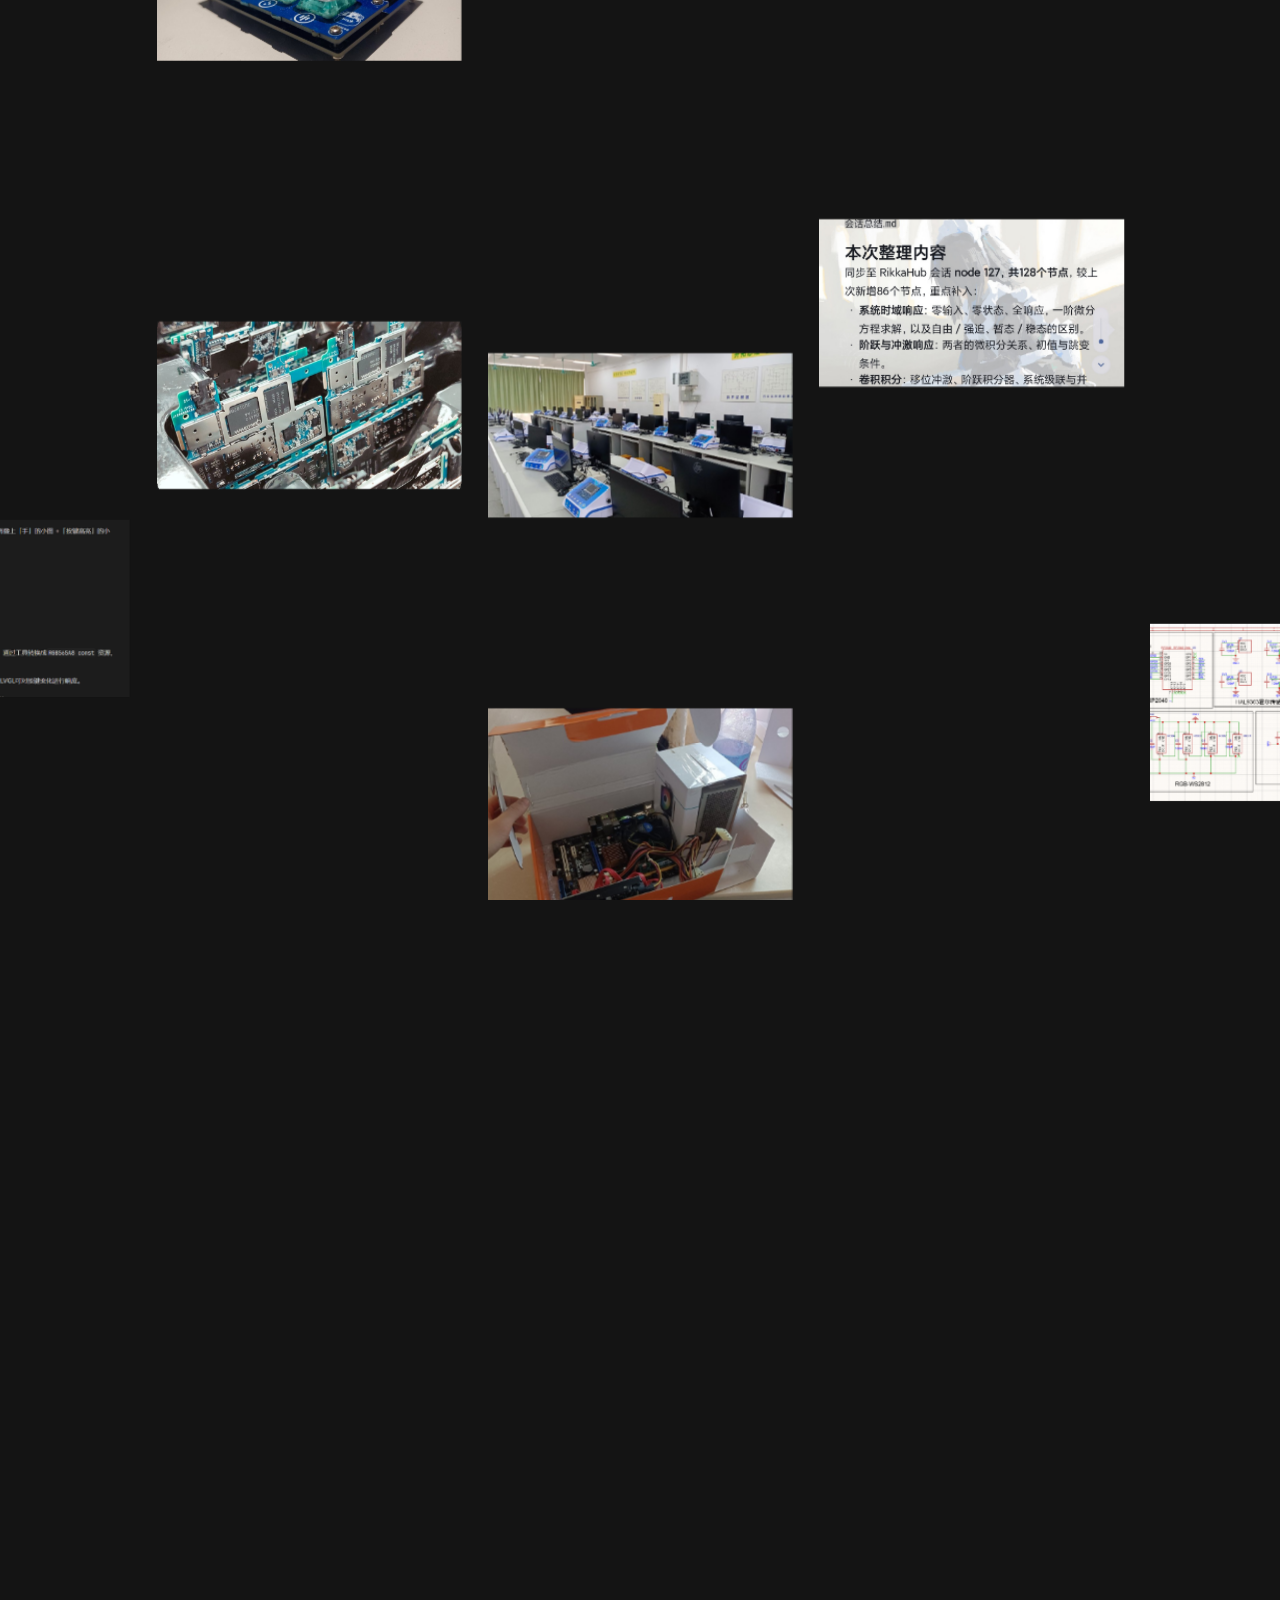
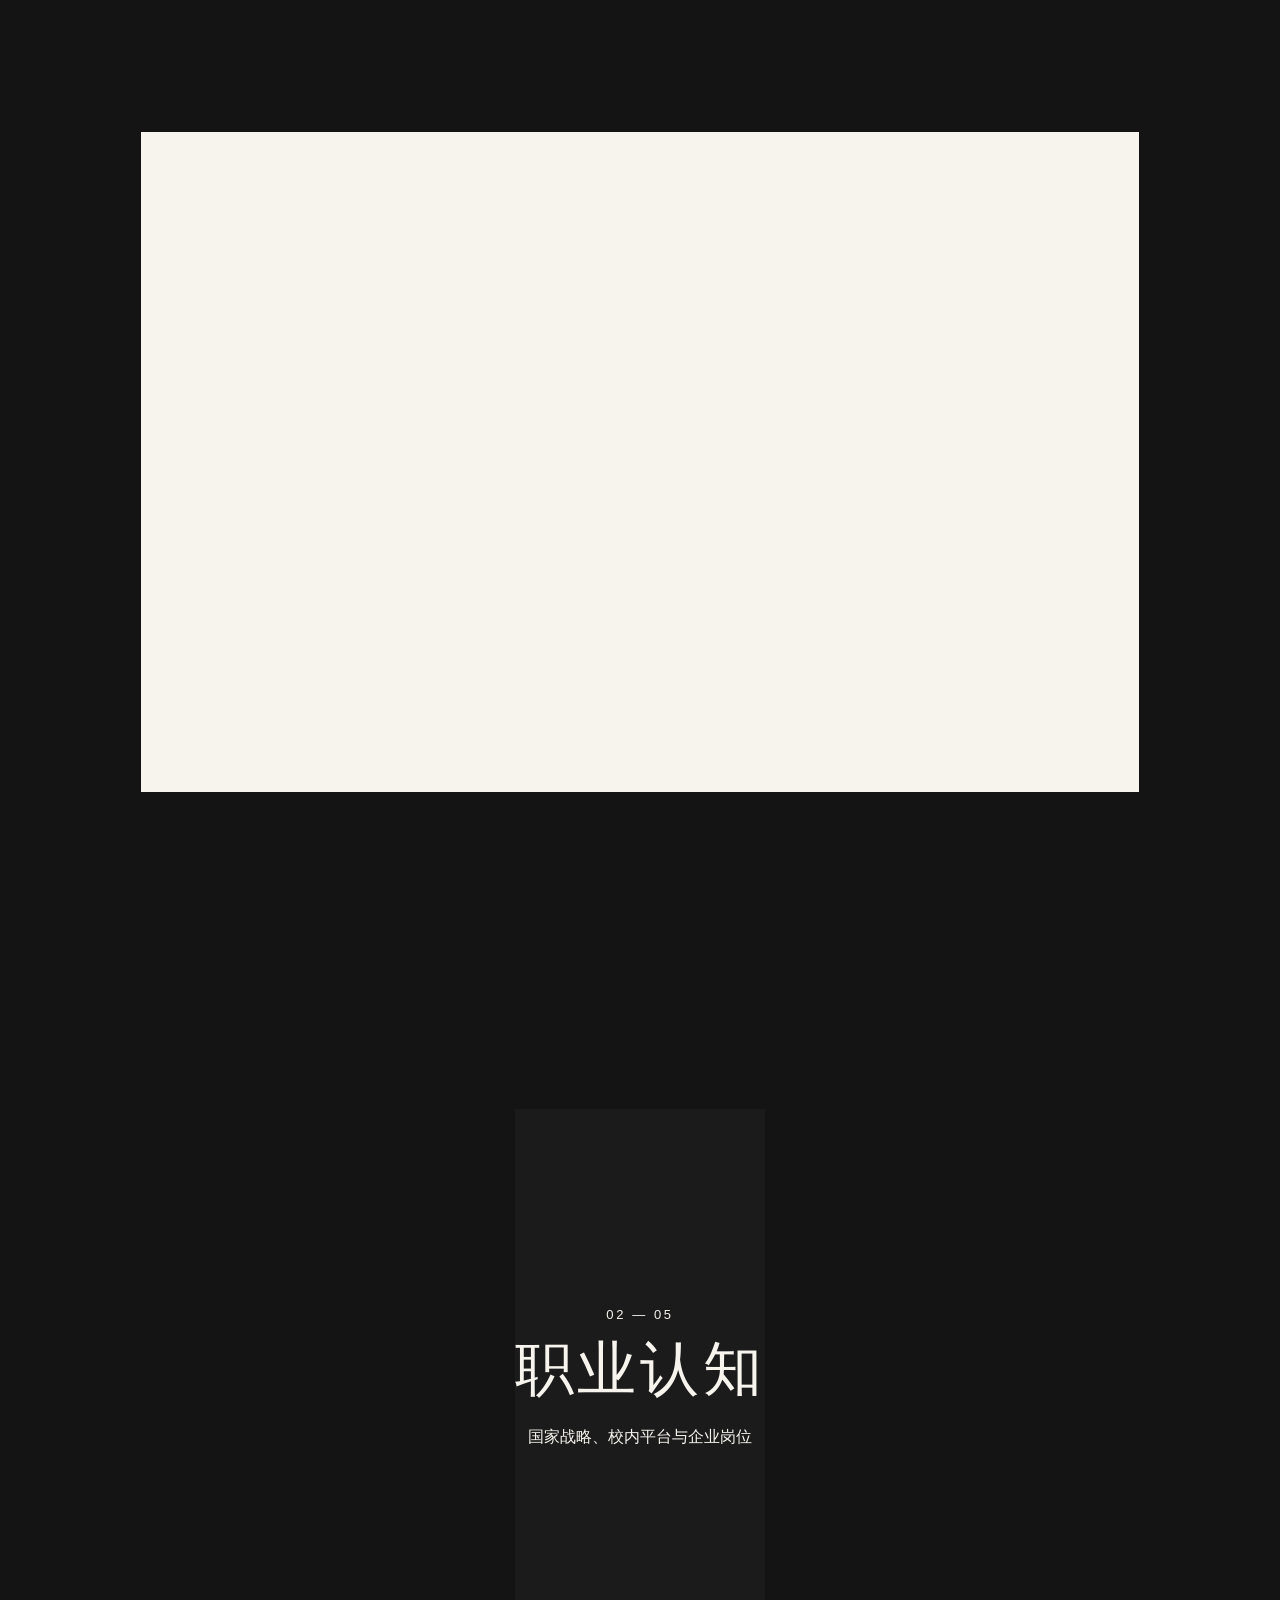
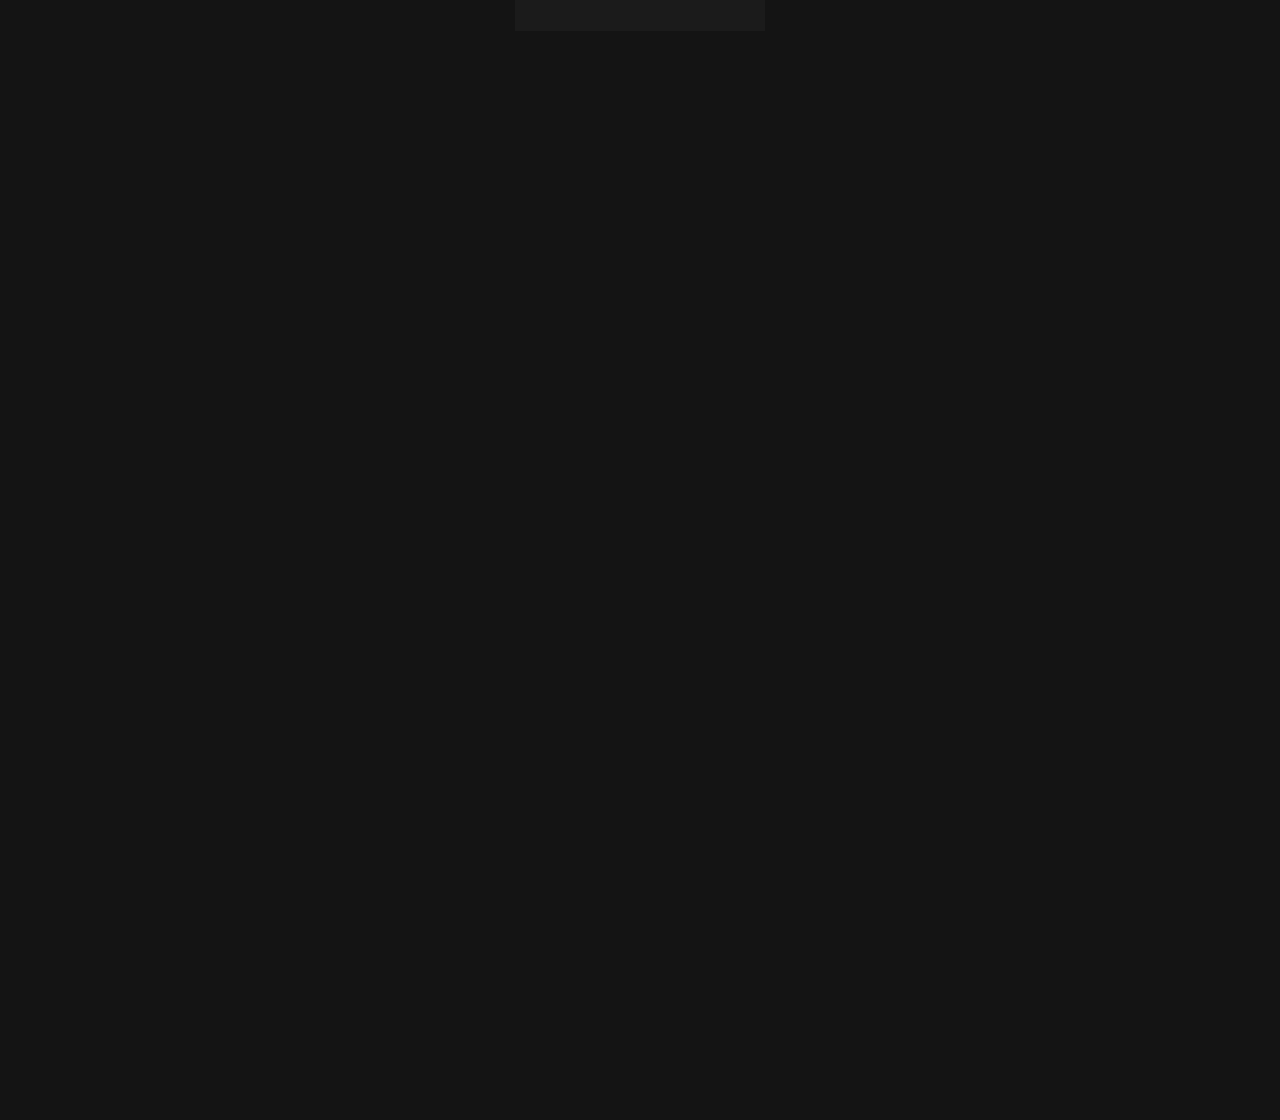
<file: index.html>
<!DOCTYPE html>
<html lang="zh-CN">
<head>
  <meta charset="utf-8">
  <meta name="viewport" content="width=device-width, initial-scale=1">
  <title>以实干筑基向智能而行</title>
  <link rel="stylesheet" href="vendor/lenis.css">
  <link rel="stylesheet" href="styles.css">
</head>
<body>
  <div class="startup-wall" id="startup-wall" aria-hidden="true"></div>
  <div class="curtain" id="curtain" hidden></div>

  <main id="home" class="home">
    <img class="campus" src="assets/campus.jpg" alt="">
    <div class="campus-shade" aria-hidden="true"></div>

    <p class="slogan" id="slogan"></p>

    <div class="stage" id="stage">
      <div class="card-clip" id="card-clip">
        <div class="card-track" id="card-track"></div>
        <button class="enter" id="enter" type="button">
          <span class="enter-name"><span id="home-name"></span></span>
        </button>
      </div>
    </div>

    <p class="home-sentence" id="home-sentence"></p>
    <p class="home-contest" id="home-contest"></p>
    <p class="home-meta" id="home-meta"></p>

    <div class="switcher">
      <p class="count" id="count"></p>
      <div class="thumbs" id="thumbs"></div>
    </div>
  </main>

  <div id="chapter" class="chapter" hidden>
    <button class="back" id="back" type="button">返回</button>
    <div class="progress" id="progress" aria-hidden="true"></div>
    <div id="beats"></div>
    <nav class="rail" id="rail" aria-label="这一章的页面"></nav>
  </div>

  <button class="side-plus side-prev" id="prev" type="button" aria-label="上一章">
    <span class="plus-arm plus-arm-x"></span>
    <span class="plus-arm plus-arm-y"></span>
  </button>
  <button class="side-plus side-next" id="next" type="button" aria-label="下一章">
    <span class="plus-arm plus-arm-x"></span>
    <span class="plus-arm plus-arm-y"></span>
  </button>
  <div class="dock" id="dock"></div>
  <script src="vendor/gsap.min.js"></script>
  <script src="vendor/ScrollTrigger.min.js"></script>
  <script src="vendor/lenis.min.js"></script>
  <script src="content.js"></script>
  <script src="startup-wall.js"></script>
  <script src="bend-math.js"></script>
  <script src="bend-shader.js"></script>
  <script src="bend-view.js"></script>
  <script src="ascii-title-sweep.js"></script>
  <script src="cover-glitch.js"></script>
  <script src="home-ripple.js"></script>
  <script src="main.js"></script>
</body>
</html>
</file>
<file: vendor/lenis.css>
html.lenis,html.lenis body{height:auto}.lenis.lenis-smooth [data-lenis-prevent]{overscroll-behavior:contain}.lenis.lenis-stopped{overflow:clip}.lenis.lenis-smooth iframe{pointer-events:none}
</file>
<file: styles.css>
:root {
  --ink: #1a2330;
  --paper: #f7f4ee;
  --night: #141414;
  --blue: #2678ab;
  --gold: #c4a15a;
  --white: #f7f4ee;
  --serif: "Songti SC", "STSong", "SimSun", "PMingLiU", serif;
  --sans: "PingFang SC", "Microsoft YaHei", "Noto Sans SC", sans-serif;
  --ease-out: cubic-bezier(0.22, 1, 0.36, 1);
  --ease-press: cubic-bezier(0.2, 0, 0, 1);
}

* { box-sizing: border-box; }

html, body {
  scrollbar-width: none;
}

html::-webkit-scrollbar,
body::-webkit-scrollbar {
  display: none;
}

html, body {
  margin: 0;
  background: var(--night);
  color: var(--white);
  font-family: var(--sans);
}

body {
  min-height: 100vh;
  user-select: none;
  -webkit-user-select: none;
}

button, a { font: inherit; color: inherit; }

button {
  background: none;
  border: 0;
  padding: 0;
  cursor: pointer;
}

button:focus-visible,
a:focus-visible {
  outline: 2px solid var(--gold);
  outline-offset: 4px;
}

img { display: block; max-width: 100%; }

body.is-reading-drag, body.is-reading-drag #beats * { cursor: grabbing; }
#beats .sheet img { -webkit-user-drag: none; }

.startup-wall {
  position: fixed;
  inset: 0;
  z-index: 26;
  overflow: hidden;
  background: var(--night);
  pointer-events: auto;
}

.startup-wall[hidden] { display: none; }

.startup-wall-stage {
  position: absolute;
  inset: 0;
  visibility: hidden;
  transform-origin: 50% 50%;
  will-change: transform;
}

.startup-wall-column {
  position: absolute;
  top: 0;
  height: 100%;
  will-change: transform;
}

.startup-wall-photo {
  position: absolute;
  overflow: hidden;
  margin: 0;
  background: #1b1b1b;
  /* 不加 will-change：提升合成层会按小布局尺寸栅格化，放大数倍后发虚。 */
}

.startup-wall-photo img {
  width: 100%;
  height: 100%;
  display: block;
  object-fit: cover;
  object-position: center;
}

.startup-wall.is-fading {
  pointer-events: none;
}

.curtain {
  position: fixed;
  inset: 0;
  z-index: 40;
  background: var(--night);
  transform-origin: top;
  pointer-events: none;
}

.cover-glitch { position: fixed; inset: 0; width: 100%; height: 100%; z-index: 31; pointer-events: none; }
.home-ripple, .home-ripple-glint { position: fixed; inset: 0; width: 100%; height: 100%; z-index: 50; pointer-events: none; }
.home-ripple { z-index: 49; }
.home-ripple-lens { position: fixed; pointer-events: none; backdrop-filter: url(#home-viewport-ripple); -webkit-backdrop-filter: url(#home-viewport-ripple); }

.chapter-turn {
  position: fixed;
  left: 0;
  top: 0;
  z-index: 30;
  overflow: hidden;
  pointer-events: none;
}

.chapter-turn-slot {
  position: absolute;
  inset: 0;
  overflow: hidden;
  will-change: clip-path;
}

.chapter-turn-slot img {
  position: absolute;
  left: 0;
  top: 0;
  max-width: none;
  transform-origin: 0 0;
}

.chapter.is-turning .rail,
.chapter.is-turning .back {
  pointer-events: none;
}

.expand-layer {
  position: fixed;
  inset: 0;
  z-index: 30;
  pointer-events: none;
}

.expand-layer img {
  position: fixed;
  max-width: none;
  object-fit: cover;
  will-change: transform;
  backface-visibility: hidden;
}

.chapter .back,
.chapter .rail {
  opacity: 0;
}

.chapter.is-open .back {
  opacity: 1;
  transition: opacity 0.3s ease;
}

.chapter.is-open.is-intro-overlay .back,
.chapter.is-open.is-intro-overlay .opener-copy {
  z-index: 28;
}

/* 翻章时由覆盖层同步呈现返回按钮，真实按钮撤层后直接接替。 */
.chapter.is-open.is-turning .back {
  visibility: hidden;
  transition: none;
}

.chapter.is-open .rail {
  opacity: 0;
  pointer-events: none;
  transition: opacity 0.3s ease;
}

.chapter.is-open .rail.is-on {
  opacity: 1;
  pointer-events: auto;
}

.chapter .rail.is-suppressed {
  visibility: hidden !important;
  opacity: 0;
  pointer-events: none;
  transition: none;
}

.home {
  position: relative;
  height: 100vh;
  display: grid;
  grid-template-rows: auto minmax(0, 1fr) auto auto auto auto;
  justify-items: center;
  align-items: center;
  overflow: hidden;
  padding: 28px 24px 22px;
}

.campus,
.campus-shade {
  position: absolute;
  inset: 0;
  width: 100%;
  height: 100%;
}

.campus {
  object-fit: cover;
  object-position: center;
  filter: brightness(0.46) saturate(0.82);
}

.campus-shade {
  background:
    radial-gradient(ellipse at center, rgba(8, 12, 16, 0.15), rgba(8, 12, 16, 0.45) 70%),
    linear-gradient(to top, rgba(8, 12, 16, 0.55), transparent 32%);
}

.slogan,
.home-sentence,
.home-meta,
.switcher,
.stage {
  position: relative;
  z-index: 1;
}

.slogan {
  margin: 0 0 18px;
  font-size: 13px;
  letter-spacing: 0.28em;
  text-indent: 0.28em;
}

.stage {
  width: min(96vw, 1480px);
  max-height: 100%;
  display: grid;
  grid-template-columns: minmax(0, 1fr);
  align-items: center;
}

.side-plus {
  display: none;
  position: fixed;
  top: 50%;
  z-index: 32;
  width: 44px;
  height: 44px;
  margin-top: -22px;
}

.side-plus.is-on { display: block; }
.side-prev { left: 25%; margin-left: -22px; }
.side-next { left: 75%; margin-left: -22px; }

.plus-arm {
  position: absolute;
  left: 50%;
  top: 50%;
  background: #fff;
  box-shadow: 0 0 6px rgba(0, 0, 0, 0.35);
  transform-origin: center center;
}

.plus-arm-x {
  width: 16px;
  height: 1.5px;
  margin-left: -8px;
  margin-top: -0.75px;
  transform: scaleX(0);
}

.plus-arm-y {
  width: 1.5px;
  height: 16px;
  margin-left: -0.75px;
  margin-top: -8px;
  transform: scaleY(0);
}

.dock {
  display: none;
  position: fixed;
  right: 24px;
  bottom: 22px;
  z-index: 28;
  gap: 8px;
  align-items: center;
}

.dock.is-on { display: flex; }

.dock-flight {
  position: fixed;
  z-index: 34;
  pointer-events: none;
  margin: 0;
}

.dock.is-on { z-index: 34; }

.dock-gap,
.dock-card {
  width: 64px;
  height: 42px;
  flex: none;
}

.dock-card {
  overflow: hidden;
  background: #1b1b1b;
  opacity: 1;
  transition: scale 0.22s var(--ease-out);
}

.dock.is-intro .dock-card {
  transition: none;
}

.dock-frame {
  position: absolute;
  left: 0;
  top: 0;
  z-index: 2;
  box-shadow: 0 0 0 1.5px var(--gold);
  pointer-events: none;
}

.dock-card:hover {
  scale: 1.06;
}

.dock-flight.is-current {
  box-shadow: 0 0 0 1.5px var(--gold);
}

.dock-card img {
  width: 100%;
  height: 100%;
  object-fit: cover;
}

.flight {
  position: fixed;
  inset: 0;
  z-index: 24;
  pointer-events: none;
}

.rise-hero {
  position: fixed;
  left: 0;
  top: 0;
  width: 100%;
  height: 100%;
  object-fit: cover;
  z-index: 24;
}

.flight-card {
  position: fixed;
  z-index: 28;
  margin: 0;
  flex: none;
  overflow: hidden;
  pointer-events: none;
}
.photo-card,
.card-clip {
  cursor: default;
}

.plus:active { transform: scale(0.96); }

.card-clip {
  position: relative;
  height: min(58vh, 540px);
  overflow: hidden;
  cursor: default;
}

.card-track {
  position: absolute;
  top: 0;
  left: 0;
  height: 100%;
  display: flex;
  gap: 36px;
  will-change: transform;
  cursor: default;
}

.photo-card {
  position: relative;
  flex: 0 0 250px;
  height: 100%;
  margin: 0;
  overflow: hidden;
  cursor: default;
  background: #1b1b1b;
}

.photo-card.flight-card {
  position: fixed;
  flex: none;
  z-index: 28;
}

.photo-card img {
  position: absolute;
  top: 0;
  left: 0;
  height: 100%;
  width: 240%;
  max-width: none;
  object-fit: cover;
  object-position: left center;
  pointer-events: none;
  user-select: none;
  -webkit-user-drag: none;
  will-change: transform;
}

.enter {
  position: absolute;
  z-index: 2;
  left: 50%;
  top: 0;
  width: 250px;
  height: 100%;
  transform: translateX(-50%);
  cursor: default;
}

.enter-name { display: none; }

.enter-name span {
  display: block;
  font-family: var(--serif);
  font-size: clamp(34px, 3.4vw, 56px);
  font-weight: 500;
  letter-spacing: 0.12em;
  line-height: 1;
  white-space: nowrap;
}

.home-sentence,
.home-contest,
.home-meta {
  margin: 0;
  text-align: center;
}

.sentence-strip {
  display: block;
  transition: transform 0.48s var(--ease-out);
}

.sentence-strip > span {
  display: block;
  height: 1.5em;
  line-height: 1.5;
  white-space: nowrap;
}

.home-sentence {
  height: 1.5em;
  overflow: hidden;
  max-width: 100%;
  margin-top: 14px;
  font-size: 16px;
  letter-spacing: 0.04em;
}

.home-contest,
.home-meta {
  margin-top: 6px;
  font-size: 13px;
  letter-spacing: 0.06em;
  opacity: 0.86;
}

.switcher {
  display: flex;
  flex-direction: column;
  align-items: center;
  gap: 10px;
  margin-top: 14px;
}

.count {
  display: inline-flex;
  align-items: center;
  margin: 0;
  font-variant-numeric: tabular-nums;
  letter-spacing: 0.18em;
  font-size: 13px;
  line-height: 1;
}

.count-roll {
  height: 1em;
  overflow: hidden;
  line-height: 1;
}

.count-strip {
  display: block;
  line-height: 1;
  transition: transform 0.48s var(--ease-out);
}

.count-strip span {
  display: block;
  height: 1em;
  line-height: 1;
}

.count-suffix { white-space: pre; }

.thumbs {
  position: relative;
  display: none;
  gap: 8px;
  padding-bottom: 10px;
}

.thumbs button {
  width: 72px;
  height: 40px;
  overflow: hidden;
  opacity: 0.55;
  transition: opacity 200ms linear;
}

.thumbs button[aria-current="true"] { opacity: 1; }

.thumbs img {
  width: 100%;
  height: 100%;
  object-fit: cover;
}

.thumb-mark {
  position: absolute;
  left: 0;
  bottom: 0;
  width: 72px;
  height: 2px;
  background: var(--gold);
  transform: translateX(0);
  transition: transform 320ms var(--ease-out);
}

.chapter { background: var(--night); }

.chapter[hidden],
.home[hidden],
.curtain[hidden] { display: none; }

.back {
  position: fixed;
  z-index: 5;
  top: 22px;
  left: 28px;
  font-size: 14px;
  letter-spacing: 0.12em;
  min-width: 44px;
  min-height: 44px;
  display: inline-flex;
  align-items: center;
  padding: 6px 10px 6px 0;
  text-shadow: 0 1px 8px rgba(0, 0, 0, 0.55);
}

.progress {
  position: fixed;
  z-index: 5;
  top: 0;
  left: 0;
  width: 3px;
  height: 100vh;
  background: var(--gold);
  transform: scaleY(0);
  transform-origin: top;
}

.opener { height: 180vh; }

.opener-sticky {
  position: sticky;
  top: 0;
  height: 100vh;
  overflow: hidden;
}

.opener-photo {
  position: absolute;
  inset: 0;
  width: 100%;
  height: 100%;
  object-fit: cover;
  transform-origin: 60% 50%;
}

.opener-copy {
  position: absolute;
  left: 50%;
  top: 50%;
  width: min(640px, 82vw);
  text-align: center;
  pointer-events: none;
  transform: translate(-50%, -50%);
}

.opener-copy.is-ink,
.opener.is-ink {
  color: var(--ink);
}

.opener-copy.is-ink .opener-index,
.opener-copy.is-ink h1,
.opener-copy.is-ink .opener-reveal > p:last-child,
.opener.is-ink .opener-index,
.opener.is-ink h1,
.opener.is-ink .opener-reveal > p:last-child {
  color: var(--ink);
  text-shadow: none;
}

.opener-reveal {
  position: relative;
  opacity: 0;
}

.opener-reveal.is-shown,
.next-card .opener-reveal { opacity: 1; }

.opener-index {
  position: absolute;
  left: 0;
  bottom: calc(100% + 18px);
  width: 100%;
  margin: 0;
  letter-spacing: 0.2em;
  font-size: 13px;
  line-height: 1;
  text-align: center;
  text-shadow: 0 2px 16px rgba(0, 0, 0, 0.4);
}

.opener-copy h1 {
  margin: 0;
  font-family: var(--serif);
  font-size: clamp(42px, 4.6vw, 68px);
  font-weight: 500;
  letter-spacing: 0.06em;
  line-height: 1.05;
  text-shadow: 0 2px 18px rgba(0, 0, 0, 0.45), 0 0 3px rgba(0, 0, 0, 0.32);
}

.opener-copy .opener-reveal > p:last-child {
  position: absolute;
  left: 0;
  top: calc(100% + 22px);
  width: 100%;
  margin: 0;
  font-size: 16px;
  line-height: 1.7;
  text-align: center;
  text-shadow: 0 2px 16px rgba(0, 0, 0, 0.4);
}

.next-copy .opener-index,
.next-copy h1,
.next-copy .opener-reveal > p:last-child {
  text-shadow: none;
}

.sheet {
  min-height: 100vh;
  display: grid;
  place-items: center;
  padding: 72px 11vw 88px;
}

.paper {
  width: min(1040px, 100%);
  min-height: min(58vh, 620px);
  padding: 36px 40px 32px;
  background: var(--paper);
  color: var(--ink);
}

.paper-body {
  opacity: 0;
  transform: translateY(42px);
}

.paper-kicker {
  margin: 0;
  color: var(--blue);
  letter-spacing: 0.18em;
  font-size: 12px;
}

.paper h2 {
  margin: 8px 0 16px;
  font-family: var(--serif);
  font-size: clamp(26px, 2.4vw, 36px);
  font-weight: 600;
  line-height: 1.35;
}

.lede, .note, .quote p, .item p, .metric p, .role p {
  margin: 0;
  font-size: 16px;
  line-height: 1.7;
}

.lede { margin-bottom: 16px; }

.quote {
  margin: 0 0 16px;
  padding-left: 14px;
  border-left: 2px solid var(--gold);
}

.quote cite {
  display: block;
  margin-top: 6px;
  font-style: normal;
  font-size: 13px;
  letter-spacing: 0.04em;
  color: #5c6570;
}

.list, .metrics, .gallery {
  display: grid;
  grid-template-columns: repeat(3, 1fr);
  gap: 18px 22px;
  margin: 8px 0 16px;
}

.list.two, .metrics.two { grid-template-columns: repeat(2, 1fr); }
.list.four { grid-template-columns: repeat(4, 1fr); }
.gallery.two { grid-template-columns: 1.2fr 1fr; }

.split {
  display: grid;
  grid-template-columns: 1fr 1fr;
  gap: 18px 22px;
  align-items: center;
  margin: 8px 0 16px;
}

.split.is-right > figure { order: 2; }
.split.is-right > .split-copy { order: 1; }

.split figure {
  margin: 0;
}

.split figure img {
  width: 100%;
  height: 320px;
  object-fit: cover;
}

.split figure.is-shot img {
  object-fit: contain;
  background: #fff;
  padding: 10px;
}

.split figure.is-stack {
  display: flex;
  flex-direction: column;
  justify-content: center;
  gap: 10px;
  height: 320px;
  padding: 10px;
  background: #fff;
}

.split figure.is-stack img {
  height: calc((300px - 10px) / 2);
  padding: 0;
  object-fit: contain;
  background: #fff;
}

.split-copy p {
  margin: 0;
  font-size: 16px;
  line-height: 1.7;
}

.split-copy p + p {
  margin-top: 10px;
}

.split-copy cite {
  display: block;
  margin-top: 10px;
  font-style: normal;
  font-size: 13px;
  letter-spacing: 0.04em;
  color: #5c6570;
}

.item h3, .metric h3, .role strong {
  margin: 0 0 6px;
  font-size: 16px;
  font-weight: 650;
}

.item .n {
  display: block;
  margin-bottom: 6px;
  color: var(--blue);
  letter-spacing: 0.14em;
  font-size: 12px;
}

.metric strong {
  display: block;
  font-family: var(--serif);
  font-size: 56px;
  font-weight: 500;
  line-height: 1;
  color: var(--blue);
  font-variant-numeric: tabular-nums;
}

.metric h3 { margin-top: 8px; }

.gallery figure { margin: 0; }

.gallery img,
.solo img,
.close-photo {
  width: 100%;
  height: 168px;
  object-fit: cover;
}

.is-shot img {
  object-fit: contain;
  background: #fff;
}

.gallery.is-tall img {
  height: 220px;
}

.gallery figcaption, .solo figcaption {
  margin-top: 6px;
  font-size: 13px;
  color: #5c6570;
}

.solo { margin: 8px 0 16px; }

.note + .note { margin-top: 8px; }

.role {
  margin-bottom: 16px;
}

.role strong {
  font-family: var(--serif);
  font-size: 28px;
  font-weight: 600;
}

.role p { margin-top: 6px; }

.end {
  min-height: 100vh;
  display: grid;
  place-items: center;
  text-align: center;
  padding: 48px 24px;
  background: var(--night);
}

#next-project.end {
  height: 200vh;
  padding: 0;
  display: block;
}

.next-sticky {
  position: sticky;
  top: 0;
  width: 100%;
  height: 100vh;
  display: grid;
  place-items: center;
  overflow: hidden;
}

.next-card {
  position: relative;
  width: 250px;
  height: min(58vh, 540px);
  overflow: visible;
  color: inherit;
  background: #1b1b1b;
}

.next-window {
  position: absolute;
  inset: 0;
  overflow: hidden;
}

.next-window img {
  position: absolute;
  max-width: none;
  object-fit: cover;
  object-position: center center;
}

.next-copy { pointer-events: none; }

.title-pin {
  position: fixed;
  z-index: 35;
  margin: 0;
  inset: auto;
  transform: none;
}

.close-paper {
  width: min(1040px, 100%);
  background: var(--paper);
  color: var(--ink);
  text-align: left;
}

.close-paper .paper-body {
  display: grid;
  grid-template-columns: 1.1fr 0.9fr;
  min-height: 100%;
}

.close-copy { padding: 40px 36px; }

.close-copy h2 {
  margin: 0 0 12px;
  font-family: var(--serif);
  font-size: 36px;
  font-weight: 600;
  line-height: 1.3;
}

.close-words {
  display: flex;
  gap: 18px;
  margin: 22px 0;
  padding: 0;
  list-style: none;
  color: var(--blue);
  letter-spacing: 0.08em;
}

.close-photo {
  height: 100%;
  min-height: 320px;
}

.rail {
  position: fixed;
  z-index: 5;
  top: 50%;
  right: 22px;
  display: flex;
  flex-direction: column;
  gap: 6px;
  transform: translateY(-50%);
  max-height: 70vh;
  overflow: auto;
}

.rail button {
  width: 46px;
  height: 28px;
  overflow: hidden;
  opacity: 0.5;
  background: #2a2a2a;
}

.rail button[aria-current="true"] { opacity: 1; outline: 1px solid var(--gold); }

.rail { gap: 0; overflow: hidden; }
.rail button { position: relative; flex: none; background: var(--night); }
.rail button[aria-current="true"] { outline: none; box-shadow: inset 2px 0 var(--gold); }
.rail-page { position: absolute; left: 0; top: 0; z-index: 0; transform-origin: top left; pointer-events: none; text-align: left; }
.rail button::after { content: ""; position: absolute; inset: 0; z-index: 1; }
.rail-page .paper-body { opacity: 1 !important; transform: none !important; }
.rail-page span { display: initial; font-size: inherit; }
.rail-page .item .n { display: block; font-size: 12px; }
.rail-page img { max-width: 100%; }

.rail span {
  display: grid;
  place-items: center;
  width: 100%;
  height: 100%;
  font-size: 11px;
  letter-spacing: 0.04em;
}

@media (max-width: 800px) {
  .stage { width: min(92vw, 1080px); grid-template-columns: minmax(0, 1fr); }
  .photo-card { flex-basis: 46vw; }
  .enter { width: 46vw; }
  .next-card { width: min(250px, 46vw); }
  .list, .list.two, .list.four, .metrics, .metrics.two, .gallery, .gallery.two, .split, .close-paper .paper-body { grid-template-columns: 1fr; }
  .split.is-right > figure, .split.is-right > .split-copy { order: initial; }
  .paper { padding: 24px 18px; }
  .rail { right: 6px; }
  .side-prev { left: 12%; }
  .side-next { left: 88%; }
  .dock { right: 14px; gap: 6px; }
  .dock-gap, .dock-card { width: 54px; height: 36px; }
}

#bend-host {
  display: block;
  width: 100%;
  pointer-events: none;
}

#bend-reading {
  width: 100%;
  pointer-events: auto;
}

#bend-reading.is-file-images img[data-bend-source],
#bend-reading.is-file-images .next-window img {
  visibility: hidden;
}

#bend-photos {
  position: fixed;
  inset: 0;
  z-index: 6;
  pointer-events: none;
}

#bend-photos img[data-bend-copy] {
  position: absolute;
  left: -100vw;
  top: 0;
  max-width: none;
  max-height: none;
  margin: 0;
  pointer-events: auto;
}

#bend-photos .bend-next-copy {
  position: absolute;
  inset: auto;
  left: -100vw;
  top: 0;
  margin: 0;
  overflow: hidden;
  pointer-events: auto;
}

#bend-photos .bend-next-title {
  position: absolute;
  margin: 0;
  transform: none;
  pointer-events: none;
}

#bend-mask {
  position: fixed;
  left: 0;
  right: 0;
  z-index: 3;
  background: var(--night);
  pointer-events: none;
}

#bend-output {
  position: fixed;
  inset: 0;
  z-index: 4;
  width: 100%;
  height: 100%;
  pointer-events: none;
}

#bend-mask[hidden],
#bend-output[hidden] {
  display: none;
}

@media (prefers-reduced-motion: reduce) {
  .opener { height: 100vh; }
  .thumb-mark, .plus, .thumbs button, .count-strip, .plus-arm, .dock-card { transition: none; }
  .dock-card:hover { scale: 1; }
  .campus { transform: none; }
  .paper-body { opacity: 1; transform: none; }
}

html.cover-glitch-active { filter: url(#cover-viewport-slices); }
</file>
